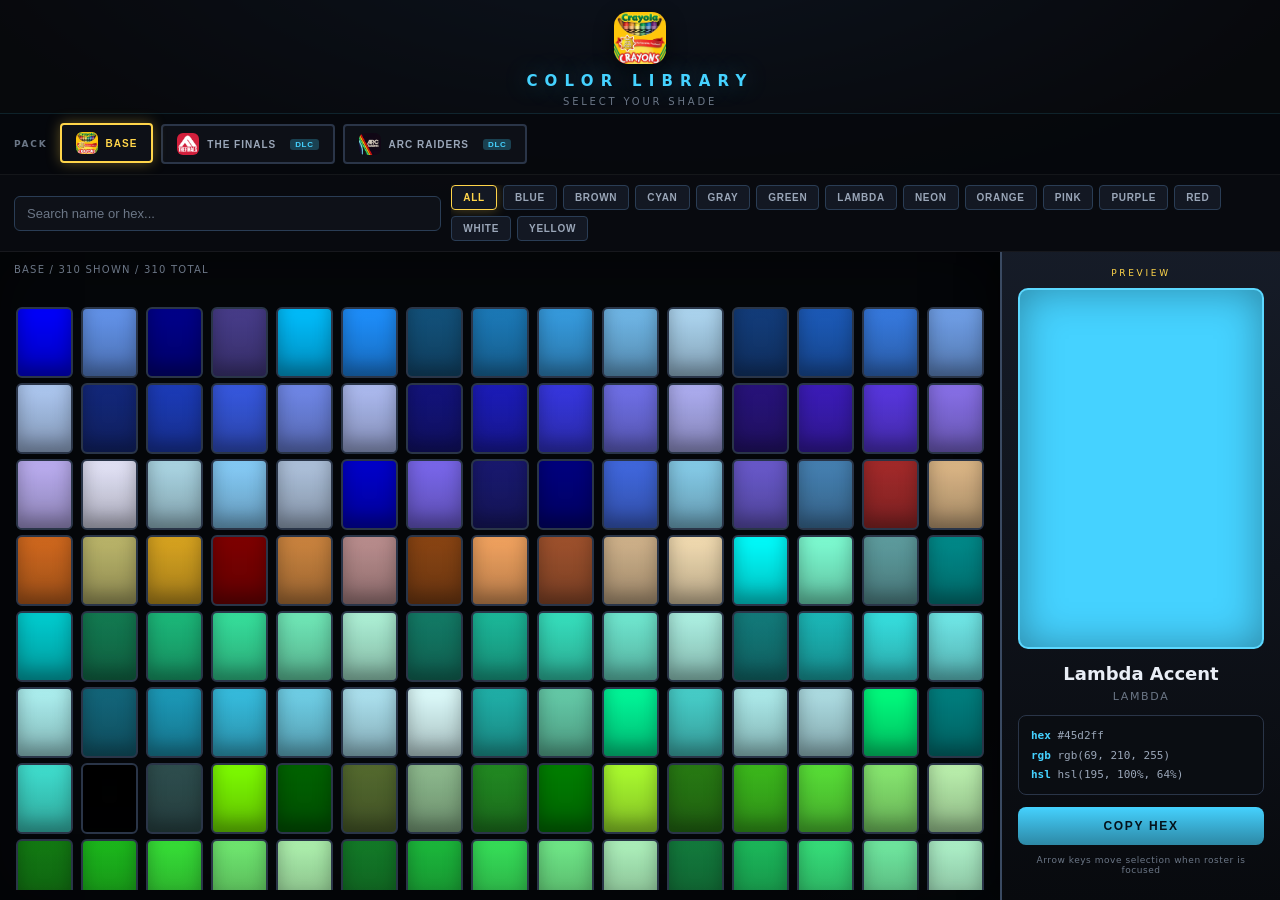
<file: tools/color-library.html>
<!DOCTYPE html>
<html lang="en">
<head>
<meta charset="UTF-8" />
<meta name="viewport" content="width=device-width, initial-scale=1.0, viewport-fit=cover" />
<title>Color Library · Lambda</title>
<link rel="icon" href="../favicon.ico" sizes="48x48" />
<link rel="icon" type="image/svg+xml" href="../assets/favicon.svg" />
<link rel="icon" type="image/png" sizes="32x32" href="../assets/icons/icon-32x32.png" />
<link rel="apple-touch-icon" sizes="180x180" href="../assets/icons/apple-touch-icon.png" />
<link rel="manifest" href="../site.webmanifest" />
<meta name="theme-color" content="#090b10" />
<meta name="apple-mobile-web-app-title" content="Lambda" />
<style>
  *, *::before, *::after { box-sizing: border-box; }
  html, body {
    margin: 0;
    height: 100%;
    overflow: hidden;
    font-family: "Segoe UI", system-ui, sans-serif;
    background: #050608;
    color: #e9eef6;
  }
  .screen {
    display: grid;
    grid-template-rows: auto auto auto 1fr;
    height: 100%;
    background:
      radial-gradient(ellipse 100% 60% at 50% -10%, rgba(30, 58, 95, 0.85) 0%, transparent 55%),
      radial-gradient(ellipse 80% 50% at 100% 100%, rgba(69, 210, 255, 0.06) 0%, transparent 50%),
      #050608;
    transition: background 0.25s ease;
  }
  .head {
    text-align: center;
    padding: 12px 16px 6px;
    border-bottom: 1px solid rgba(69, 210, 255, 0.12);
    background: rgba(8, 10, 14, 0.75);
    display: flex;
    flex-direction: column;
    align-items: center;
  }
  .head-icon {
    width: 52px;
    height: 52px;
    border-radius: 14px;
    margin-bottom: 8px;
    object-fit: cover;
    box-shadow: 0 6px 20px rgba(0, 0, 0, 0.45);
  }
  .head-icon[hidden] { display: none; }
  .controls[hidden],
  .grid[hidden] { display: none !important; }
  .head h1 {
    margin: 0;
    font-size: 15px;
    font-weight: 800;
    letter-spacing: 0.48em;
    color: var(--cl-accent, #45d2ff);
    text-shadow: 0 0 24px color-mix(in srgb, var(--cl-accent, #45d2ff) 40%, transparent);
  }
  .head p {
    margin: 6px 0 0;
    font-size: 10px;
    letter-spacing: 0.28em;
    color: var(--cl-muted, #6b7686);
  }
  .dlc-bar {
    display: flex;
    flex-wrap: wrap;
    gap: 8px;
    padding: 10px 14px;
    border-bottom: 1px solid rgba(255, 255, 255, 0.06);
    background: rgba(6, 8, 12, 0.92);
    align-items: center;
  }
  .dlc-label {
    font-size: 9px;
    font-weight: 800;
    letter-spacing: 0.2em;
    color: var(--cl-muted, #6b7686);
    margin-right: 4px;
  }
  .dlc-btn {
    display: inline-flex;
    align-items: center;
    gap: 8px;
    padding: 7px 14px;
    font-size: 10px;
    font-weight: 800;
    letter-spacing: 0.1em;
    text-transform: uppercase;
    border: 2px solid #2a3548;
    border-radius: 4px;
    background: rgba(14, 17, 24, 0.95);
    color: #9aa6b8;
    cursor: pointer;
    transition: border-color 0.12s, color 0.12s, box-shadow 0.12s, transform 0.08s;
  }
  .dlc-btn:hover { border-color: var(--cl-accent, #45d2ff); color: #fff; }
  .dlc-btn.on {
    border-color: var(--cl-highlight, #ffd54a);
    color: var(--cl-highlight, #ffd54a);
    box-shadow: 0 0 14px color-mix(in srgb, var(--cl-highlight, #ffd54a) 35%, transparent);
    transform: translateY(-1px);
  }
  .dlc-btn .dlc-icon {
    width: 22px;
    height: 22px;
    border-radius: 6px;
    object-fit: cover;
    flex-shrink: 0;
  }
  .dlc-btn .badge {
    font-size: 8px;
    margin-left: 6px;
    padding: 1px 5px;
    border-radius: 3px;
    background: color-mix(in srgb, var(--cl-accent, #45d2ff) 25%, transparent);
    color: var(--cl-accent, #45d2ff);
    letter-spacing: 0.08em;
  }
  .controls {
    display: flex;
    flex-wrap: wrap;
    align-items: center;
    gap: 10px;
    padding: 10px 14px;
    border-bottom: 1px solid rgba(255, 255, 255, 0.06);
    background: rgba(9, 11, 16, 0.9);
  }
  .search {
    flex: 1 1 180px;
    min-width: 140px;
    padding: 9px 12px;
    border-radius: 6px;
    border: 1px solid #2a3d55;
    background: #0e1118;
    color: #e9eef6;
    font-size: 13px;
    outline: none;
  }
  .search:focus { border-color: var(--cl-accent, #45d2ff); }
  .search::placeholder { color: #6b7686; }
  .tabs {
    display: flex;
    flex-wrap: wrap;
    gap: 6px;
    flex: 2 1 320px;
    max-height: 76px;
    overflow-y: auto;
  }
  .tab {
    padding: 6px 11px;
    font-size: 10px;
    font-weight: 700;
    letter-spacing: 0.07em;
    text-transform: uppercase;
    border: 1px solid #2a3d55;
    border-radius: 4px;
    background: rgba(20, 26, 38, 0.9);
    color: #9aa6b8;
    cursor: pointer;
    transition: border-color 0.12s, color 0.12s, box-shadow 0.12s;
  }
  .tab:hover { border-color: var(--cl-accent, #45d2ff); color: #fff; }
  .tab.on {
    border-color: var(--cl-highlight, #ffd54a);
    color: var(--cl-highlight, #ffd54a);
    box-shadow: 0 0 12px color-mix(in srgb, var(--cl-highlight, #ffd54a) 30%, transparent);
  }
  .main {
    display: grid;
    grid-template-columns: 1fr minmax(220px, 280px);
    min-height: 0;
    overflow: hidden;
  }
  @media (max-width: 700px) {
    .main { grid-template-columns: 1fr; grid-template-rows: 1fr auto; }
    .showcase { max-height: 220px; border-left: none; border-top: 2px solid #3a4a62; }
    .brand-row { flex-direction: column; align-items: stretch; }
    .brand-card { max-width: none; min-height: 200px; }
  }
  .roster {
    display: flex;
    flex-direction: column;
    min-height: 0;
    padding: 12px 14px 10px;
    background: rgba(4, 6, 10, 0.5);
    box-shadow: inset 0 0 60px rgba(0, 0, 0, 0.45);
  }
  .roster-meta {
    font-size: 10px;
    letter-spacing: 0.12em;
    color: var(--cl-muted, #6b7686);
    margin-bottom: 14px;
    padding-bottom: 2px;
    flex-shrink: 0;
    position: relative;
    z-index: 2;
    text-transform: uppercase;
  }
  .grid {
    flex: 1;
    display: grid;
    grid-template-columns: repeat(auto-fill, minmax(56px, 1fr));
    gap: 8px;
    overflow-y: auto;
    padding: 16px 2px 8px;
    align-content: start;
  }
  .grid::-webkit-scrollbar { width: 8px; }
  .grid::-webkit-scrollbar-thumb { background: #2a3d55; border-radius: 4px; }
  .cell {
    aspect-ratio: 4 / 5;
    min-height: 68px;
    border: 2px solid #2a3548;
    border-radius: 6px;
    cursor: pointer;
    position: relative;
    padding: 0;
    background: transparent;
    transition: transform 0.1s, border-color 0.1s, box-shadow 0.12s;
    box-shadow: inset 0 -10px 18px rgba(0, 0, 0, 0.3);
  }
  .cell:hover {
    transform: translateY(-3px) scale(1.05);
    border-color: color-mix(in srgb, var(--cl-accent, #45d2ff) 75%, transparent);
    z-index: 2;
  }
  .cell.on {
    border-color: var(--cl-highlight, #ffd54a);
    box-shadow: 0 0 18px color-mix(in srgb, var(--cl-highlight, #ffd54a) 55%, transparent);
    transform: translateY(-4px) scale(1.08);
    z-index: 3;
  }
  .cell .lbl {
    position: absolute;
    bottom: 3px;
    left: 2px;
    right: 2px;
    font-size: 8px;
    text-align: center;
    overflow: hidden;
    text-overflow: ellipsis;
    white-space: nowrap;
    opacity: 0;
    transition: opacity 0.1s;
    pointer-events: none;
  }
  .cell:hover .lbl, .cell.on .lbl { opacity: 1; }
  .brand-row {
    flex: 1;
    display: flex;
    gap: 12px;
    align-items: stretch;
    justify-content: center;
    padding: 8px 4px 12px;
    overflow-x: auto;
    overflow-y: auto;
    min-height: 0;
  }
  .brand-card {
    flex: 1 1 0;
    min-width: 100px;
    max-width: 180px;
    display: flex;
    flex-direction: column;
    border: none;
    background: transparent;
    cursor: pointer;
    padding: 0;
    text-align: left;
    transition: transform 0.12s;
  }
  .brand-card:hover { transform: translateY(-4px); }
  .brand-card.on .brand-swatch {
    outline: 3px solid var(--cl-highlight, #ffd54a);
    outline-offset: 3px;
    box-shadow: 0 12px 40px rgba(0, 0, 0, 0.5);
  }
  .brand-role {
    font-size: 9px;
    font-weight: 800;
    letter-spacing: 0.22em;
    color: var(--cl-text, #e9eef6);
    margin-bottom: 8px;
    text-transform: uppercase;
  }
  .brand-swatch {
    flex: 1;
    min-height: 280px;
    border-radius: 2px;
    position: relative;
    box-shadow: 0 8px 32px rgba(0, 0, 0, 0.45);
    transition: outline 0.12s, box-shadow 0.12s;
  }
  .brand-swatch .corner-name {
    position: absolute;
    bottom: 10px;
    right: 8px;
    font-size: 9px;
    font-weight: 700;
    letter-spacing: 0.04em;
    text-transform: uppercase;
    max-width: 90%;
    text-align: right;
    line-height: 1.3;
    opacity: 0.85;
  }
  .brand-codes {
    margin-top: 10px;
    font-family: ui-monospace, monospace;
    font-size: 9px;
    line-height: 1.65;
    color: var(--cl-muted, #9aa6b8);
  }
  .brand-codes b { color: var(--cl-text, #e9eef6); font-weight: 700; }
  .showcase {
    display: flex;
    flex-direction: column;
    padding: 16px;
    background: linear-gradient(180deg, rgba(22, 28, 40, 0.98) 0%, rgba(8, 10, 14, 0.99) 100%);
    border-left: 2px solid #3a4a62;
    box-shadow: -8px 0 32px rgba(0, 0, 0, 0.4);
  }
  .showcase-tag {
    font-size: 9px;
    letter-spacing: 0.3em;
    color: var(--cl-highlight, #ffd54a);
    text-align: center;
    margin-bottom: 10px;
  }
  .hero {
    flex: 1;
    min-height: 120px;
    border-radius: 10px;
    border: 2px solid rgba(255, 255, 255, 0.12);
    box-shadow: inset 0 0 40px rgba(0, 0, 0, 0.35);
    transition: background 0.15s;
  }
  .name {
    margin: 14px 0 6px;
    font-size: 18px;
    font-weight: 800;
    text-align: center;
    text-transform: capitalize;
    line-height: 1.2;
    color: var(--cl-text, #fff);
  }
  .family {
    text-align: center;
    font-size: 11px;
    letter-spacing: 0.15em;
    color: var(--cl-muted, #6b7686);
    margin-bottom: 12px;
    text-transform: uppercase;
  }
  .codes {
    font-family: ui-monospace, monospace;
    font-size: 11px;
    line-height: 1.75;
    color: #9aa6b8;
    background: #0a0d12;
    border: 1px solid #2a3548;
    border-radius: 8px;
    padding: 10px 12px;
    margin-bottom: 12px;
    word-break: break-all;
  }
  .codes b { color: var(--cl-accent, #45d2ff); font-weight: 600; }
  .copy {
    width: 100%;
    padding: 12px;
    border: none;
    border-radius: 8px;
    font-size: 12px;
    font-weight: 800;
    letter-spacing: 0.14em;
    cursor: pointer;
    background: linear-gradient(180deg, var(--cl-accent, #45d2ff), color-mix(in srgb, var(--cl-accent, #45d2ff) 65%, #000));
    color: #04121b;
    transition: filter 0.12s, transform 0.08s;
  }
  .copy:hover { filter: brightness(1.1); }
  .copy:active { transform: scale(0.98); }
  .copy.ok { background: linear-gradient(180deg, #7dffb3, #2eaa6a); }
  .hint {
    margin-top: 10px;
    font-size: 9px;
    text-align: center;
    color: var(--cl-muted, #6b7686);
    letter-spacing: 0.06em;
  }
  .pack-source {
    font-size: 8px;
    text-align: center;
    color: var(--cl-muted, #6b7686);
    margin-top: 8px;
    line-height: 1.4;
    opacity: 0.85;
  }
  .type-fold {
    margin-bottom: 10px;
    border: 1px solid #2a3548;
    border-radius: 8px;
    background: #0a0d12;
    overflow: hidden;
  }
  .type-fold[hidden] { display: none; }
  .type-fold summary {
    padding: 10px 12px;
    font-size: 10px;
    font-weight: 800;
    letter-spacing: 0.18em;
    text-transform: uppercase;
    color: var(--cl-highlight, #ffd54a);
    cursor: pointer;
    list-style: none;
    user-select: none;
  }
  .type-fold summary::-webkit-details-marker { display: none; }
  .type-fold summary::after {
    content: "+";
    float: right;
    font-weight: 400;
    color: var(--cl-muted, #6b7686);
  }
  .type-fold[open] summary::after { content: "−"; }
  .type-body {
    padding: 0 12px 12px;
    max-height: 220px;
    overflow-y: auto;
  }
  .type-body::-webkit-scrollbar { width: 5px; }
  .type-body::-webkit-scrollbar-thumb { background: #2a3d55; border-radius: 3px; }
  .type-primary {
    font-size: 22px;
    font-weight: 800;
    letter-spacing: 0.06em;
    color: var(--cl-text, #fff);
    margin-bottom: 10px;
    text-transform: uppercase;
  }
  .type-row {
    margin-bottom: 12px;
    padding-bottom: 10px;
    border-bottom: 1px solid rgba(255, 255, 255, 0.06);
  }
  .type-row:last-child { border-bottom: none; margin-bottom: 0; padding-bottom: 0; }
  .type-role {
    font-size: 9px;
    font-weight: 700;
    letter-spacing: 0.14em;
    text-transform: uppercase;
    color: var(--cl-accent, #45d2ff);
    margin-bottom: 4px;
  }
  .type-spec {
    font-family: ui-monospace, monospace;
    font-size: 9px;
    color: var(--cl-muted, #9aa6b8);
    margin-bottom: 6px;
    line-height: 1.45;
  }
  .type-sample {
    font-size: 15px;
    line-height: 1.2;
    color: var(--cl-text, #e9eef6);
    text-transform: uppercase;
    word-break: break-word;
  }
  .type-alts {
    margin-top: 10px;
    padding-top: 8px;
    border-top: 1px solid rgba(255, 255, 255, 0.08);
  }
  .type-alts-label {
    font-size: 8px;
    letter-spacing: 0.16em;
    text-transform: uppercase;
    color: var(--cl-muted, #6b7686);
    margin-bottom: 6px;
  }
  .type-alt {
    font-size: 9px;
    color: #9aa6b8;
    margin: 3px 0;
    font-family: ui-monospace, monospace;
  }
</style>
</head>
<body>
<div class="screen" id="screen">
  <header class="head">
    <img id="head-icon" class="head-icon" hidden alt="" />
    <h1 id="head-title">COLOR LIBRARY</h1>
    <p id="head-sub">SELECT YOUR SHADE</p>
  </header>
  <div class="dlc-bar" id="dlc-bar">
    <span class="dlc-label">PACK</span>
  </div>
  <div class="controls" id="controls">
    <input class="search" id="search" type="search" placeholder="Search name or hex..." autocomplete="off" />
    <div class="tabs" id="tabs"></div>
  </div>
  <div class="main">
    <section class="roster" aria-label="Color roster">
      <div class="roster-meta" id="roster-meta">Loading...</div>
      <div class="grid" id="grid"></div>
    </section>
    <aside class="showcase" aria-label="Selected color">
      <div class="showcase-tag">PREVIEW</div>
      <div class="hero" id="hero"></div>
      <h2 class="name" id="name"></h2>
      <div class="family" id="family"></div>
      <div class="codes" id="codes"></div>
      <details class="type-fold" id="type-fold" hidden>
        <summary>Typography</summary>
        <div class="type-body" id="type-body"></div>
      </details>
      <button type="button" class="copy" id="copy">COPY HEX</button>
      <p class="hint" id="hint">Arrow keys move selection when roster is focused</p>
      <p class="pack-source" id="pack-source" hidden></p>
    </aside>
  </div>
</div>
<script>
(function () {
  const NAMED = [
    ["indianred","#cd5c5c"],["lightcoral","#f08080"],["salmon","#fa8072"],["darksalmon","#e9967a"],
    ["lightsalmon","#ffa07a"],["crimson","#dc143c"],["red","#ff0000"],["firebrick","#b22222"],
    ["darkred","#8b0000"],["pink","#ffc0cb"],["lightpink","#ffb6c1"],["hotpink","#ff69b4"],
    ["deeppink","#ff1493"],["mediumvioletred","#c71585"],["palevioletred","#db7093"],
    ["coral","#ff7f50"],["tomato","#ff6347"],["orangered","#ff4500"],["darkorange","#ff8c00"],
    ["orange","#ffa500"],["gold","#ffd700"],["yellow","#ffff00"],["lightyellow","#ffffe0"],
    ["lemonchiffon","#fffacd"],["lightgoldenrodyellow","#fafad2"],["papayawhip","#ffefd5"],
    ["moccasin","#ffe4b5"],["peachpuff","#ffdab9"],["palegoldenrod","#eee8aa"],["khaki","#f0e68c"],
    ["darkkhaki","#bdb76b"],["lavender","#e6e6fa"],["thistle","#d8bfd8"],["plum","#dda0dd"],
    ["violet","#ee82ee"],["orchid","#da70d6"],["fuchsia","#ff00ff"],["magenta","#ff00ff"],
    ["mediumorchid","#ba55d3"],["mediumpurple","#9370db"],["rebeccapurple","#663399"],
    ["blueviolet","#8a2be2"],["darkviolet","#9400d3"],["darkorchid","#9932cc"],["darkmagenta","#8b008b"],
    ["purple","#800080"],["indigo","#4b0082"],["mediumslateblue","#7b68ee"],["slateblue","#6a5acd"],
    ["darkslateblue","#483d8b"],["greenyellow","#adff2f"],["chartreuse","#7fff00"],["lawngreen","#7cfc00"],
    ["lime","#00ff00"],["limegreen","#32cd32"],["palegreen","#98fb98"],["lightgreen","#90ee90"],
    ["mediumspringgreen","#00fa9a"],["springgreen","#00ff7f"],["mediumseagreen","#3cb371"],
    ["seagreen","#2e8b57"],["forestgreen","#228b22"],["green","#008000"],["darkgreen","#006400"],
    ["yellowgreen","#9acd32"],["olivedrab","#6b8e23"],["olive","#808000"],["darkolivegreen","#556b2f"],
    ["mediumaquamarine","#66cdaa"],["darkseagreen","#8fbc8f"],["lightseagreen","#20b2aa"],
    ["darkcyan","#008b8b"],["teal","#008080"],["aqua","#00ffff"],["cyan","#00ffff"],
    ["lightcyan","#e0ffff"],["paleturquoise","#afeeee"],["aquamarine","#7fffd4"],["turquoise","#40e0d0"],
    ["mediumturquoise","#48d1cc"],["darkturquoise","#00ced1"],["cadetblue","#5f9ea0"],
    ["steelblue","#4682b4"],["lightsteelblue","#b0c4de"],["powderblue","#b0e0e6"],
    ["lightblue","#add8e6"],["skyblue","#87ceeb"],["lightskyblue","#87cefa"],["deepskyblue","#00bfff"],
    ["dodgerblue","#1e90ff"],["cornflowerblue","#6495ed"],["royalblue","#4169e1"],
    ["blue","#0000ff"],["mediumblue","#0000cd"],["darkblue","#00008b"],
    ["navy","#000080"],["midnightblue","#191970"],["cornsilk","#fff8dc"],["blanchedalmond","#ffebcd"],
    ["bisque","#ffe4c4"],["navajowhite","#ffdead"],["wheat","#f5deb3"],["burlywood","#deb887"],
    ["tan","#d2b48c"],["rosybrown","#bc8f8f"],["sandybrown","#f4a460"],["goldenrod","#daa520"],
    ["peru","#cd853f"],["chocolate","#d2691e"],["saddlebrown","#8b4513"],["sienna","#a0522d"],
    ["brown","#a52a2a"],["maroon","#800000"],["white","#ffffff"],["snow","#fffafa"],
    ["honeydew","#f0fff0"],["mintcream","#f5fffa"],["azure","#f0ffff"],["aliceblue","#f0f8ff"],
    ["ghostwhite","#f8f8ff"],["whitesmoke","#f5f5f5"],["seashell","#fff5ee"],["beige","#f5f5dc"],
    ["oldlace","#fdf5e6"],["floralwhite","#fffaf0"],["ivory","#fffff0"],["antiquewhite","#faebd7"],
    ["linen","#faf0e6"],["lavenderblush","#fff0f5"],["mistyrose","#ffe4e1"],["gainsboro","#dcdcdc"],
    ["lightgray","#d3d3d3"],["silver","#c0c0c0"],["darkgray","#a9a9a9"],["gray","#808080"],
    ["dimgray","#696969"],["lightslategray","#778899"],["slategray","#708090"],["darkslategray","#2f4f4f"],
    ["black","#000000"]
  ];
  const WHITE_NAMES = new Set(["white","snow","ivory","ghostwhite","whitesmoke","floralwhite","linen","seashell","mintcream","honeydew","azure","aliceblue","beige","antiquewhite","oldlace","cornsilk","blanchedalmond","lavenderblush","mistyrose","gainsboro","lightgray","silver","darkgray","gray","dimgray","lightslategray","slategray"]);
  const BROWN_NAMES = new Set(["brown","chocolate","saddlebrown","sienna","maroon","peru","tan","sandybrown","rosybrown","burlywood","wheat","goldenrod","darkkhaki"]);

  function hslToHex(h, s, l) {
    s /= 100; l /= 100;
    const c = (1 - Math.abs(2 * l - 1)) * s;
    const x = c * (1 - Math.abs((h / 60) % 2 - 1));
    const m = l - c / 2;
    let r = 0, g = 0, b = 0;
    if (h < 60) { r = c; g = x; }
    else if (h < 120) { r = x; g = c; }
    else if (h < 180) { g = c; b = x; }
    else if (h < 240) { g = x; b = c; }
    else if (h < 300) { r = x; b = c; }
    else { r = c; b = x; }
    const hx = (n) => Math.round((n + m) * 255).toString(16).padStart(2, "0");
    return "#" + hx(r) + hx(g) + hx(b);
  }
  function hueFamily(h) {
    if (h < 15 || h >= 345) return "Red";
    if (h < 45) return "Orange";
    if (h < 70) return "Yellow";
    if (h < 150) return "Green";
    if (h < 195) return "Cyan";
    if (h < 255) return "Blue";
    if (h < 290) return "Purple";
    if (h < 345) return "Pink";
    return "Red";
  }
  function hexToRgb(hex) {
    let h = hex.replace("#", "");
    if (h.length === 3) h = h.split("").map((c) => c + c).join("");
    const n = parseInt(h, 16);
    return [(n >> 16) & 255, (n >> 8) & 255, n & 255];
  }
  function rgbToHsl(r, g, b) {
    r /= 255; g /= 255; b /= 255;
    const max = Math.max(r, g, b), min = Math.min(r, g, b);
    let h, s, l = (max + min) / 2;
    if (max === min) h = s = 0;
    else {
      const d = max - min;
      s = l > 0.5 ? d / (2 - max - min) : d / (max + min);
      switch (max) {
        case r: h = ((g - b) / d + (g < b ? 6 : 0)) / 6; break;
        case g: h = ((b - r) / d + 2) / 6; break;
        default: h = ((r - g) / d + 4) / 6;
      }
    }
    return [Math.round(h * 360), Math.round(s * 100), Math.round(l * 100)];
  }
  function labelLight(hex) {
    const [r, g, b] = hexToRgb(hex).map((v) => {
      v /= 255;
      return v <= 0.03928 ? v / 12.92 : Math.pow((v + 0.055) / 1.055, 2.4);
    });
    return 0.2126 * r + 0.7152 * g + 0.0722 * b > 0.45;
  }
  function normHex(hex) {
    return hex.startsWith("#") ? hex.toLowerCase() : ("#" + hex).toLowerCase();
  }
  function buildBasePalette() {
    const seen = new Set();
    const out = [];
    function add(name, hex, family) {
      const key = normHex(hex);
      if (seen.has(key)) return;
      seen.add(key);
      out.push({ name, hex: key, family });
    }
    NAMED.forEach(([name, hex]) => {
      const [r, g, b] = hexToRgb(hex);
      const [h] = rgbToHsl(r, g, b);
      let fam = hueFamily(h);
      if (name === "black" || name === "darkslategray") fam = "Gray";
      else if (WHITE_NAMES.has(name)) fam = "White";
      else if (BROWN_NAMES.has(name)) fam = "Brown";
      add(name, hex, fam);
    });
    for (let h = 0; h < 360; h += 12) {
      [28, 42, 55, 68, 82].forEach((l) => add("H" + h + " L" + l, hslToHex(h, 74, l), hueFamily(h)));
    }
    [
      ["Lambda background","#090b10","Lambda"],["Lambda surface","#0e1118","Lambda"],
      ["Lambda surface raised","#141a26","Lambda"],["Lambda text","#e9eef6","Lambda"],
      ["Lambda muted","#9aa6b8","Lambda"],["Lambda dim","#6b7686","Lambda"],
      ["Lambda accent","#45d2ff","Lambda"],["Lambda accent 2","#1f9ad6","Lambda"],
      ["Lambda on accent","#04121b","Lambda"],["Lambda danger","#ff6b6b","Lambda"],
      ["Lambda gold highlight","#e0a800","Lambda"],["Lambda gold pick","#ffd54a","Lambda"]
    ].forEach(([n, h, f]) => add(n, h, f));
    [
      ["Neon pink","#ff10f0","Neon"],["Neon green","#39ff14","Neon"],["Neon cyan","#00fff7","Neon"],
      ["Neon orange","#ff5f1f","Neon"],["Neon yellow","#ffff33","Neon"],["Neon purple","#bc13fe","Neon"],
      ["Neon blue","#04d9ff","Neon"],["Neon red","#ff073a","Neon"],["Electric lime","#ccff00","Neon"],
      ["Hot magenta","#ff006e","Neon"]
    ].forEach(([n, h, f]) => add(n, h, f));
    return out.sort((a, b) => a.family.localeCompare(b.family) || a.name.localeCompare(b.name));
  }

  const BASE_PACK = {
    id: "base",
    name: "Base",
    icon: "assets/dlc/base-colors-icon.png",
    subtitle: "SELECT YOUR SHADE",
    layout: "grid",
    theme: {
      accent: "#45d2ff",
      highlight: "#ffd54a",
      text: "#e9eef6",
      muted: "#6b7686",
      bgGradient: "radial-gradient(ellipse 100% 60% at 50% -10%, rgba(30, 58, 95, 0.85) 0%, transparent 55%), radial-gradient(ellipse 80% 50% at 100% 100%, rgba(69, 210, 255, 0.06) 0%, transparent 50%), #050608"
    },
    colors: buildBasePalette()
  };

  let packs = [BASE_PACK];
  let activePack = BASE_PACK;
  let filter = "All";
  let query = "";
  let visible = [];
  let selIdx = 0;

  const screenEl = document.getElementById("screen");
  const dlcBarEl = document.getElementById("dlc-bar");
  const tabsEl = document.getElementById("tabs");
  const gridEl = document.getElementById("grid");
  const searchEl = document.getElementById("search");
  const controlsEl = document.getElementById("controls");

  function palette() { return activePack.colors; }

  function families() {
    return ["All", ...Array.from(new Set(palette().map((c) => c.family))).sort()];
  }

  function filtered() {
    return palette().filter((c) => {
      if (filter !== "All" && c.family !== filter) return false;
      if (!query) return true;
      const q = query.toLowerCase();
      return c.name.toLowerCase().includes(q) || c.hex.includes(q);
    });
  }

  function selected() { return visible[selIdx] || visible[0]; }

  function resolveIcon(path) {
    if (!path) return "";
    if (/^https?:\/\//i.test(path)) return path;
    const clean = path.replace(/^\//, "");
    return "../" + clean;
  }

  function applyTheme(pack) {
    const t = pack.theme || {};
    document.documentElement.style.setProperty("--cl-accent", t.accent || "#45d2ff");
    document.documentElement.style.setProperty("--cl-highlight", t.highlight || "#ffd54a");
    document.documentElement.style.setProperty("--cl-text", t.text || "#e9eef6");
    document.documentElement.style.setProperty("--cl-muted", t.muted || "#6b7686");
    if (t.bgGradient) screenEl.style.background = t.bgGradient;
    const headIcon = document.getElementById("head-icon");
    if (pack.icon) {
      headIcon.hidden = false;
      headIcon.onerror = () => { headIcon.hidden = true; };
      headIcon.src = resolveIcon(pack.icon);
      headIcon.alt = pack.name + " icon";
    } else {
      headIcon.hidden = true;
      headIcon.removeAttribute("src");
    }
    document.getElementById("head-title").textContent =
      pack.id === "base" ? "COLOR LIBRARY" : pack.name.toUpperCase();
    document.getElementById("head-sub").textContent = pack.subtitle || "SELECT YOUR SHADE";
    const srcEl = document.getElementById("pack-source");
    if (pack.source) {
      srcEl.hidden = false;
      srcEl.textContent = pack.source;
    } else {
      srcEl.hidden = true;
    }
    renderTypography(pack);
  }

  function loadDlcFonts(url) {
    if (!url) return;
    let link = document.getElementById("dlc-fonts");
    if (!link) {
      link = document.createElement("link");
      link.id = "dlc-fonts";
      link.rel = "stylesheet";
      document.head.appendChild(link);
    }
    if (link.href !== url) link.href = url;
  }

  function renderTypography(pack) {
    const fold = document.getElementById("type-fold");
    const body = document.getElementById("type-body");
    const ty = pack.typography;
    if (!ty || !ty.roles || !ty.roles.length) {
      fold.hidden = true;
      body.innerHTML = "";
      return;
    }
    fold.hidden = false;
    loadDlcFonts(ty.googleFonts || "");
    let html = "";
    if (ty.primary) {
      html += "<div class='type-primary' style='" + escHtml((ty.roles[0] && ty.roles[0].css) || "") + "'>" +
        escHtml(ty.primary) + "</div>";
    }
    ty.roles.forEach((r) => {
      html += "<div class='type-row'>" +
        "<div class='type-role'>" + escHtml(r.role) + "</div>" +
        "<div class='type-spec'>" + escHtml(r.spec) + "</div>" +
        "<div class='type-sample' style='" + escHtml(r.css || "") + "'>" + escHtml(r.sample || r.spec) + "</div>" +
        "</div>";
    });
    if (ty.alternates && ty.alternates.length) {
      html += "<div class='type-alts'><div class='type-alts-label'>Alternative charsets</div>";
      ty.alternates.forEach((a) => {
        html += "<div class='type-alt'>" + escHtml(a.locale) + ": " + escHtml(a.font) + "</div>";
      });
      html += "</div>";
    }
    body.innerHTML = html;
    if (ty.source) {
      const note = document.createElement("p");
      note.className = "pack-source";
      note.style.marginTop = "8px";
      note.textContent = ty.source;
      body.appendChild(note);
    }
  }

  function colorCodesHtml(c) {
    const rgb = c.rgb || hexToRgb(c.hex);
    const [h, s, l] = rgbToHsl(rgb[0], rgb[1], rgb[2]);
    let html =
      "<b>hex</b> " + c.hex + "<br><b>rgb</b> rgb(" + rgb.join(", ") + ")<br>" +
      "<b>hsl</b> hsl(" + h + ", " + s + "%, " + l + "%)";
    if (c.cmyk) html += "<br><b>cmyk</b> " + c.cmyk.join(" ") + "%";
    if (c.role) html += "<br><b>role</b> " + c.role;
    return html;
  }

  function renderShowcase() {
    const c = selected();
    if (!c) return;
    document.getElementById("hero").style.background = c.hex;
    document.getElementById("name").textContent = c.name;
    document.getElementById("family").textContent = c.family + (activePack.id !== "base" ? " / " + activePack.name : "");
    document.getElementById("codes").innerHTML = colorCodesHtml(c);
    document.getElementById("roster-meta").textContent =
      activePack.name.toUpperCase() + " / " + visible.length + " shown / " + palette().length + " total";
  }

  function selectIndex(i) {
    if (!visible.length) return;
    selIdx = Math.max(0, Math.min(i, visible.length - 1));
    renderGrid();
    renderShowcase();
  }

  function renderDlcBar() {
    dlcBarEl.querySelectorAll(".dlc-btn").forEach((el) => el.remove());
    packs.forEach((p) => {
      const b = document.createElement("button");
      b.type = "button";
      b.className = "dlc-btn" + (activePack.id === p.id ? " on" : "");
      let inner = "";
      if (p.icon) {
        inner += "<img class='dlc-icon' src='" + escHtml(resolveIcon(p.icon)) + "' alt='' onerror='this.style.display=\"none\"' />";
      }
      inner += "<span>" + escHtml(p.name) + "</span>";
      if (p.badge) inner += "<span class='badge'>" + escHtml(p.badge) + "</span>";
      b.innerHTML = inner;
      b.onclick = () => switchPack(p);
      dlcBarEl.appendChild(b);
    });
  }

  function escHtml(s) {
    return String(s).replace(/&/g, "&amp;").replace(/</g, "&lt;");
  }

  function switchPack(p) {
    activePack = p;
    filter = "All";
    query = "";
    selIdx = 0;
    searchEl.value = "";
    applyTheme(p);
    renderDlcBar();
    renderTabs();
    renderGrid();
  }

  function renderTabs() {
    tabsEl.innerHTML = "";
    families().forEach((f) => {
      const b = document.createElement("button");
      b.type = "button";
      b.className = "tab" + (filter === f ? " on" : "");
      b.textContent = f;
      b.onclick = () => { filter = f; selIdx = 0; renderGrid(); renderTabs(); };
      tabsEl.appendChild(b);
    });
  }

  function renderGrid() {
    visible = filtered();
    if (selIdx >= visible.length) selIdx = 0;
    gridEl.innerHTML = "";
    visible.forEach((c, i) => {
      const cell = document.createElement("button");
      cell.type = "button";
      cell.className = "cell" + (i === selIdx ? " on" : "");
      cell.style.background = "linear-gradient(180deg, " + c.hex + " 0%, " + c.hex + "bb 100%)";
      cell.title = c.name + " " + c.hex;
      const lbl = document.createElement("span");
      lbl.className = "lbl";
      lbl.textContent = c.name;
      const light = labelLight(c.hex);
      lbl.style.color = light ? "#04121b" : "#fff";
      lbl.style.textShadow = light ? "none" : "0 1px 2px #000";
      cell.appendChild(lbl);
      cell.onclick = () => { selIdx = i; renderGrid(); renderShowcase(); };
      gridEl.appendChild(cell);
    });
    renderShowcase();
  }

  document.getElementById("copy").onclick = async () => {
    const c = selected();
    if (!c) return;
    const btn = document.getElementById("copy");
    try {
      await navigator.clipboard.writeText(c.hex);
      btn.textContent = "COPIED!";
      btn.classList.add("ok");
      setTimeout(() => { btn.textContent = "COPY HEX"; btn.classList.remove("ok"); }, 1200);
    } catch (_) {
      btn.textContent = c.hex;
    }
  };

  searchEl.addEventListener("input", () => {
    query = searchEl.value.trim();
    selIdx = 0;
    renderGrid();
  });
  gridEl.tabIndex = 0;
  gridEl.addEventListener("keydown", (e) => {
    const cols = Math.max(1, Math.floor(gridEl.clientWidth / 64));
    if (e.key === "ArrowRight") { e.preventDefault(); selectIndex(selIdx + 1); }
    else if (e.key === "ArrowLeft") { e.preventDefault(); selectIndex(selIdx - 1); }
    else if (e.key === "ArrowDown") { e.preventDefault(); selectIndex(selIdx + cols); }
    else if (e.key === "ArrowUp") { e.preventDefault(); selectIndex(selIdx - cols); }
    else if (e.key === "Enter" || e.key === " ") {
      e.preventDefault();
      document.getElementById("copy").click();
    }
  });

  async function init() {
    try {
      const res = await fetch("../data/color-dlc.json", { cache: "no-store" });
      if (res.ok) {
        const data = await res.json();
        (data.packs || []).forEach((p) => {
          packs.push({
            id: p.id,
            name: p.name,
            badge: p.badge || "DLC",
            icon: p.icon || "",
            subtitle: p.subtitle || p.name.toUpperCase(),
            source: p.source || "",
            layout: "grid",
            theme: p.theme || {},
            typography: p.typography || null,
            colors: (p.colors || []).map((c) => ({
              name: c.name,
              hex: normHex(c.hex),
              family: c.family || "All",
              role: c.role,
              rgb: c.rgb,
              cmyk: c.cmyk
            }))
          });
        });
      }
    } catch (_) { /* base only offline */ }
    applyTheme(BASE_PACK);
    renderDlcBar();
    renderTabs();
    visible = filtered();
    selIdx = visible.findIndex((c) => c.hex === "#45d2ff");
    if (selIdx < 0) selIdx = 0;
    renderGrid();
  }

  init();
})();
</script>
</body>
</html>
</file>
